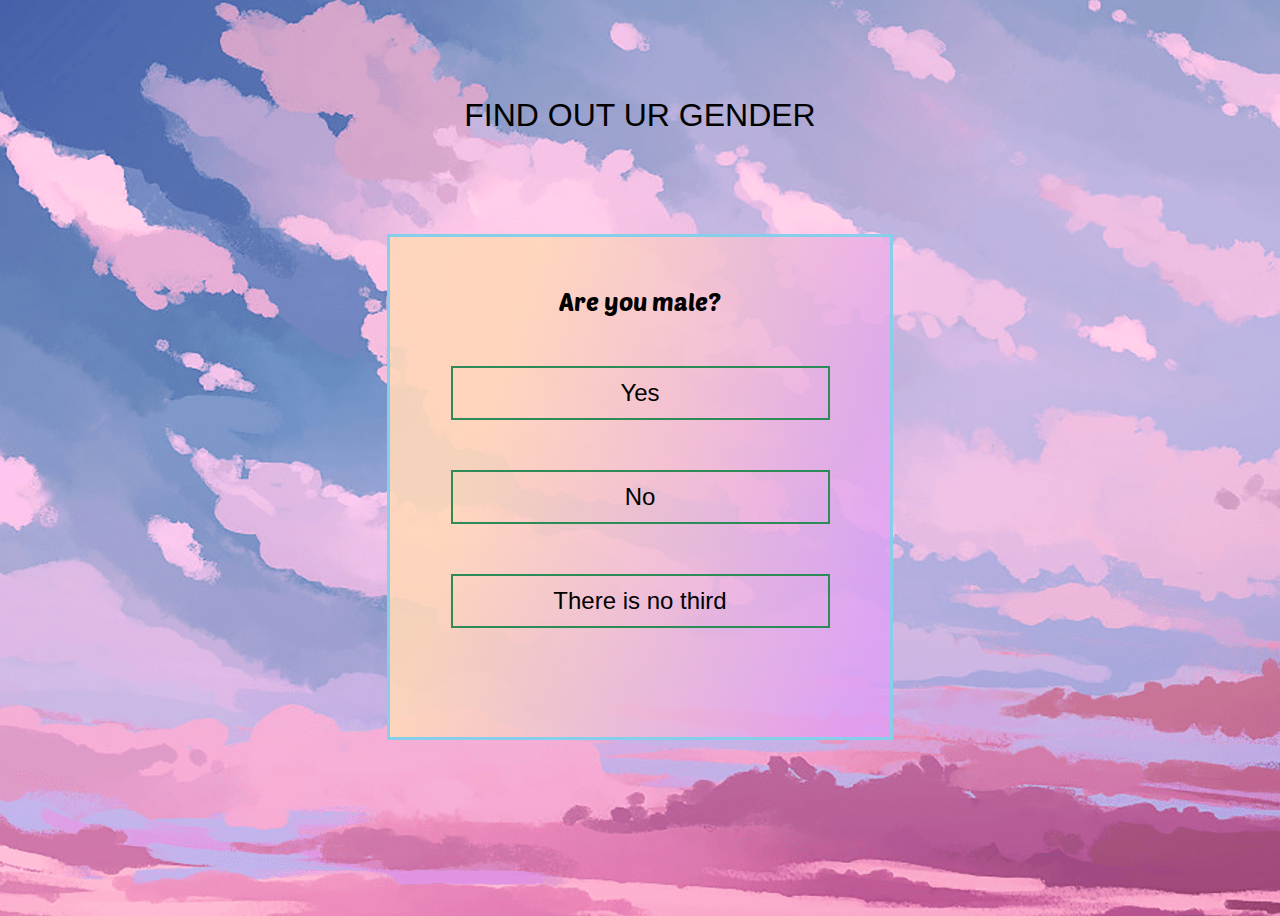
<file: Gender Guesser/index.html>
<!DOCTYPE html>
<html lang="en">
  <head>
    <meta charset="UTF-8" />
    <meta name="viewport" content="width=device-width, initial-scale=1.0" />
    <title>Document</title>
    <link rel="stylesheet" href="styles.css" />
  </head>
  <body>
    <h1>FIND OUT UR GENDER</h1>
    <div class="wrapper">
      <h2>1. Are u a Male</h2>
      <div class="radio-container">
        <div class="option" id="option1">Option 1</div>
        <div class="option" id="option2">Option 2</div>
        <div class="option" id="option3">Option 3</div>
      </div>

      <div class="radio-container" id="para">
        <p id="displayinfo">HELLO</p>
      </div>
    </div>
  </body>
  <link rel="preconnect" href="https://fonts.googleapis.com" />
  <link rel="preconnect" href="https://fonts.gstatic.com" crossorigin />
  <link
    href="https://fonts.googleapis.com/css2?family=Poetsen+One&display=swap"
    rel="stylesheet"
  />
  <script src="script.js"></script>
</html>
</file>
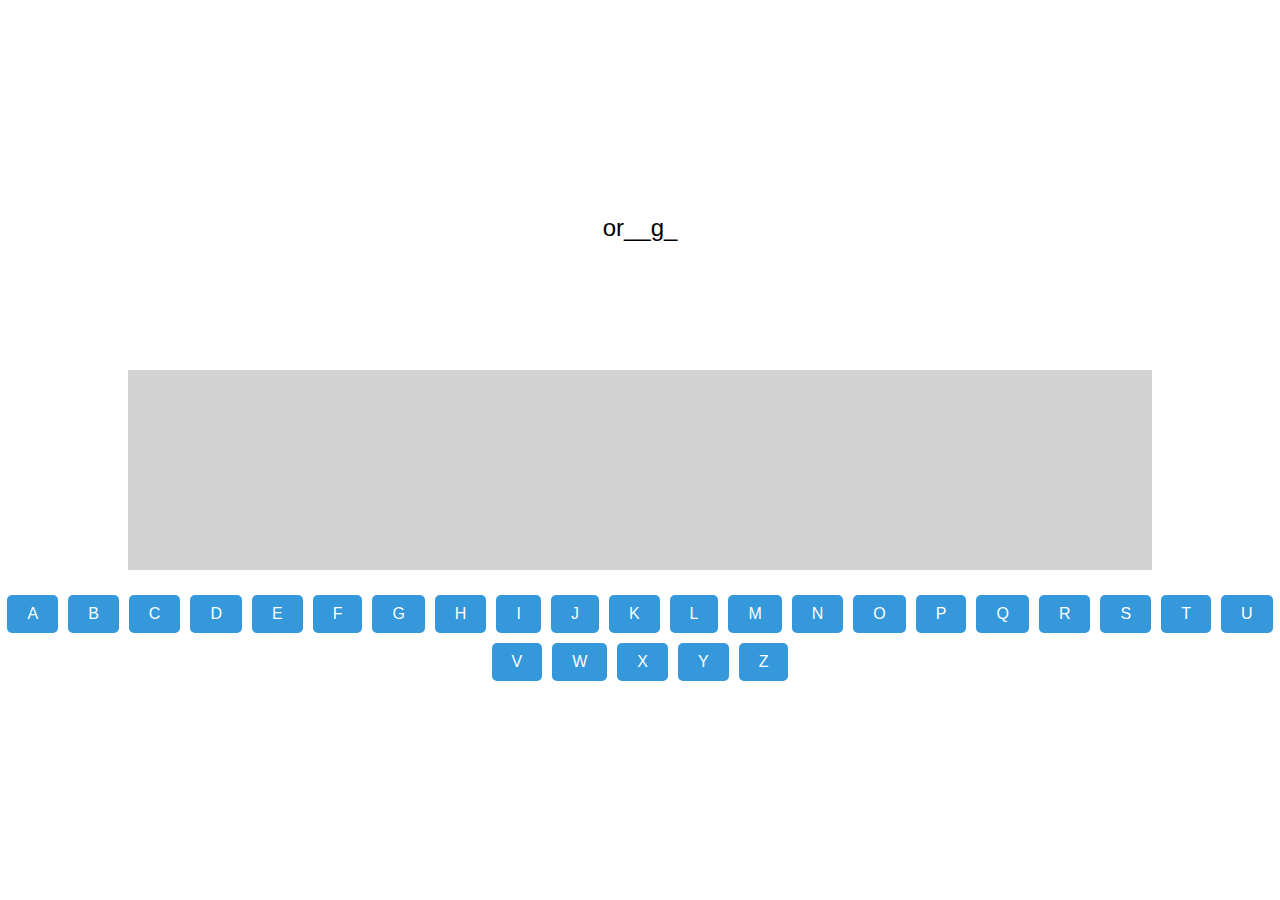
<file: Hangman/index.html>
<!DOCTYPE html>
<html lang="en">
  <head>
    <meta charset="UTF-8" />
    <meta name="viewport" content="width=device-width, initial-scale=1.0" />
    <title>Hangman Game</title>
    <link rel="stylesheet" href="styles.css" />
  </head>
  <body>
    <div class="hangman-container">
      <div class="word-display">
        <p>_ _ _ _ _ _</p>
        <!-- Placeholder for the word to guess -->
      </div>
      <div class="hangman-image">
        <!-- Hangman image placeholder -->
      </div>
      <div class="letter-buttons">
        <!-- Buttons for all alphabet letters will be added dynamically -->
      </div>
    </div>

    <script src="script.js"></script>
  </body>
</html>
</file>
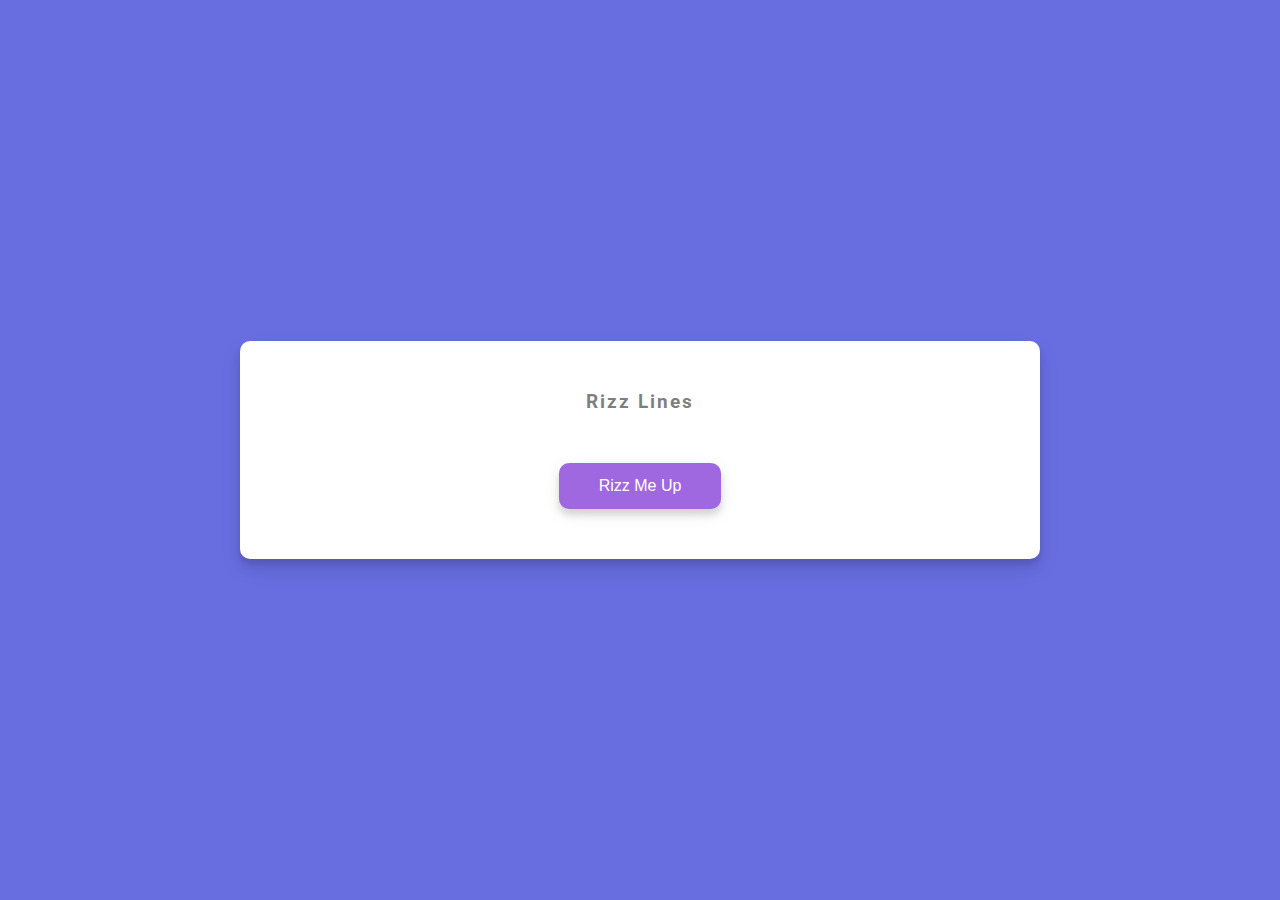
<file: Pickup Lines 101/index.html>
<!DOCTYPE html>
<html lang="en">
  <head>
    <meta charset="UTF-8" />
    <meta name="viewport" content="width=device-width, initial-scale=1.0" />
    <link rel="stylesheet" href="style.css" />
    <title>Dad Jokes</title>
  </head>
  <body>
    <div class="container">
      <h3>Rizz Lines</h3>
      <div id="joke" class="joke"></div>
      <button id="jokeBtn" class="btn">Rizz Me Up</button>
    </div>
    <script src="script.js"></script>
  </body>
</html>
</file>
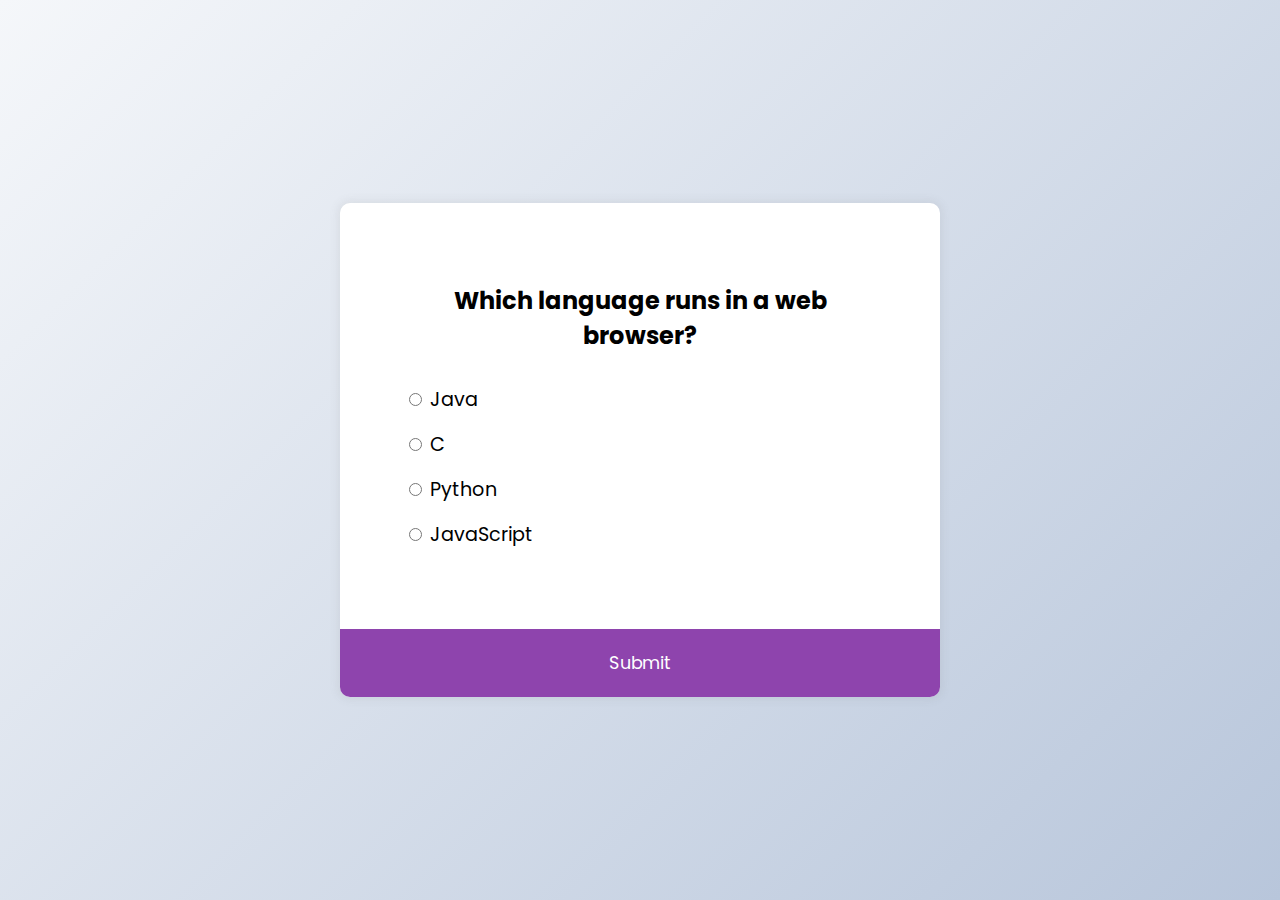
<file: Quiz App/index.html>
<!DOCTYPE html>
<html lang="en">
  <head>
    <meta charset="UTF-8" />
    <meta name="viewport" content="width=device-width, initial-scale=1.0" />
    <link rel="stylesheet" href="styles.css" />
    <title>Quiz App</title>
  </head>
  <body>
    <div class="quiz-container" id="quiz">
      <div class="quiz-header">
        <h2 id="question">Question text</h2>
        <ul>
          <li>
            <input type="radio" name="answer" id="a" class="answer" />
            <label for="a" id="a_text">Question</label>
          </li>

          <li>
            <input type="radio" name="answer" id="b" class="answer" />
            <label for="b" id="b_text">Question</label>
          </li>

          <li>
            <input type="radio" name="answer" id="c" class="answer" />
            <label for="c" id="c_text">Question</label>
          </li>

          <li>
            <input type="radio" name="answer" id="d" class="answer" />
            <label for="d" id="d_text">Question</label>
          </li>
        </ul>
      </div>
      <button id="submit">Submit</button>
    </div>
    <script src="script.js"></script>
  </body>
</html>
</file>
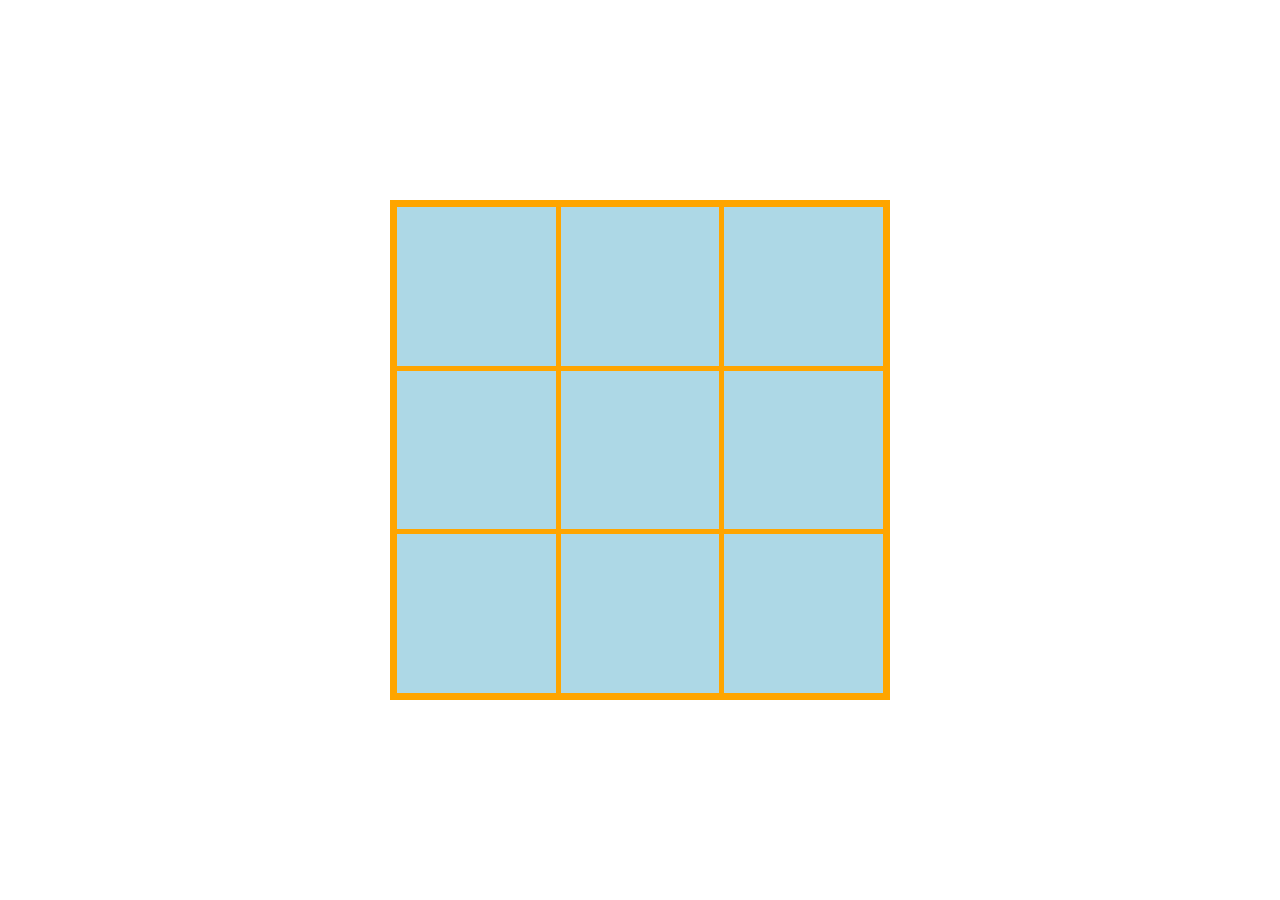
<file: Tic-Tac-Toe/index.html>
<!DOCTYPE html>
<html lang="en">
  <head>
    <meta charset="UTF-8" />
    <meta name="viewport" content="width=device-width, initial-scale=1.0" />
    <link rel="stylesheet" href="styles.css" />
    <title>Document</title>
  </head>
  <body>
    <div class="container">
      <div class="main">
        <div id="section1" class="body"></div>
        <div id="section2" class="body"></div>
        <div id="section3" class="body"></div>
        <div id="section4" class="body"></div>
        <div id="section5" class="body"></div>
        <div id="section6" class="body"></div>
        <div id="section7" class="body"></div>
        <div id="section8" class="body"></div>
        <div id="section9" class="body"></div>
      </div>
    </div>
  </body>

  <script src="script.js"></script>
</html>
</file>
<file: Gender Guesser/styles.css>
body{
    display: flex;
    align-items: center;
    justify-content: center;
    height: 100vh;
    flex-direction: column;
    background-image: url(background.png);
    background-position: center;
    background-repeat: no-repeat; 
}

h1{
    margin-bottom: 200px;
    font-family: "Fjalla One", sans-serif;
    font-weight: 400;
    font-style: normal;
    
}
.wrapper{

  position: relative;
  background: linear-gradient(106.5deg, rgba(255, 215, 185, 0.91) 23%, rgba(223, 159, 247, 0.8) 93%);
  height: 500px;
  width: 500px;
  top: -100px;
  border: 3px solid skyblue;
  
}

h2{
    position: relative;
    text-align: center;
    margin-bottom: 50px;
    padding-top: 30px;
    padding-left:10px ;
    padding-right:10px ;
    font-family: "Poetsen One", sans-serif;
    font-weight: 400;
    font-style: normal;
}


.radio-container{
    display: flex;
    align-items: center;
    justify-content: center;
    flex-direction: column;
    gap: 50px;
}

.option{
    text-align: center;
    line-height: 50px;
    width: 75%;
    height: 50px;
    border:2px seagreen solid;
    font-family: "Bebas Neue", sans-serif;
    font-weight: 400;
    font-style: normal;
    font-size: 1.5rem;
}
</file>
<file: Hangman/styles.css>
body {
    font-family: Arial, sans-serif;
    display: flex;
    justify-content: center;
    align-items: center;
    height: 100vh;
    margin: 0;
}

.hangman-container {
    text-align: center;
}

.word-display {
    margin-bottom: 20px;
    font-size: 24px;
}

.hangman-image {
    margin: 10%;
    height: 200px; /* Add an image for the hangman display */
    background-color: lightgray; /* Placeholder color */
    margin-bottom: 20px;
}

.letter-buttons button {
    padding: 10px 20px;
    margin: 5px;
    font-size: 16px;
    background-color: #3498db;
    color: white;
    border: none;
    cursor: pointer;
    border-radius: 5px;
}

.letter-buttons button:hover {
    background-color: #2980b9;
}
</file>
<file: Pickup Lines 101/style.css>
@import url('https://fonts.googleapis.com/css2?family=Roboto:wght@400;700&display=swap');

* {
  box-sizing: border-box;
}

body {
  background-color: #686de0;
  font-family: 'Roboto', sans-serif;
  display: flex;
  flex-direction: column;
  align-items: center;
  justify-content: center;
  height: 100vh;
  overflow: hidden;
  margin: 0;
  padding: 20px;
}

.container {
  background-color: #fff;
  border-radius: 10px;
  box-shadow: 0 10px 20px rgba(0, 0, 0, 0.1), 0 6px 6px rgba(0, 0, 0, 0.1);
  padding: 50px 20px;
  text-align: center;
  max-width: 100%;
  width: 800px;
}

h3 {
  margin: 0;
  opacity: 0.5;
  letter-spacing: 2px;
}

.joke {
  font-size: 30px;
  letter-spacing: 1px;
  line-height: 40px;
  margin: 50px auto;
  max-width: 600px;
}

.btn {
  background-color: #9f68e0;
  color: #fff;
  border: 0;
  border-radius: 10px;
  box-shadow: 0 5px 15px rgba(0, 0, 0, 0.1), 0 6px 6px rgba(0, 0, 0, 0.1);
  padding: 14px 40px;
  font-size: 16px;
  cursor: pointer;
}

.btn:active {
  transform: scale(0.98);
}

.btn:focus {
  outline: 0;
}
</file>
<file: Quiz App/styles.css>
@import url('https://fonts.googleapis.com/css2?family=Poppins:wght@200;400&display=swap');

* {
  box-sizing: border-box;
}

body {
  background-color: #b8c6db;
  background-image: linear-gradient(315deg, #b8c6db 0%, #f5f7fa 100%);
  font-family: 'Poppins', sans-serif;
  display: flex;
  align-items: center;
  justify-content: center;
  height: 100vh;
  overflow: hidden;
  margin: 0;
}

.quiz-container {
  background-color: #fff;
  border-radius: 10px;
  box-shadow: 0 0 10px 2px rgba(100, 100, 100, 0.1);
  width: 600px;
  overflow: hidden;
}

.quiz-header {
  padding: 4rem;
}

h2 {
  padding: 1rem;
  text-align: center;
  margin: 0;
}

ul {
  list-style-type: none;
  padding: 0;
}

ul li {
  font-size: 1.2rem;
  margin: 1rem 0;
}

ul li label {
  cursor: pointer;
}

button {
  background-color: #8e44ad;
  color: #fff;
  border: none;
  display: block;
  width: 100%;
  cursor: pointer;
  font-size: 1.1rem;
  font-family: inherit;
  padding: 1.3rem;
}

button:hover {
  background-color: #732d91;
}

button:focus {
  outline: none;
  background-color: #5e3370;
}
</file>
<file: Tic-Tac-Toe/styles.css>
body {
    margin: 0;
    height: 100vh; /* Ensure the body takes up the full viewport height */
    display: flex;
    justify-content: center;
    align-items: center;
  }
  
  .container {
    display: flex;
    justify-content: center;
    align-items: center;
    background-color: orange;
    padding: 7px;
    box-sizing: border-box; /* Ensures padding is included in the total width/height */
    width: 500px; /* Full width of the container */
    height: 500px;  
}
  
  .main {
    display: grid;
    grid-template-columns: repeat(3, 1fr); /* Create 3 columns of equal width */
    grid-template-rows: repeat(3, 1fr); /* Create 3 rows of equal height */
    gap: 5px; /* Add space between grid items */
    width: 100%; /* Full width of the container */
    height: 100%; /* Full height of the container */
  }
  
  .body {
    background-color: lightblue;
    display: flex;
    justify-content: center;
    align-items: center;
    font-size: 24px; /* Set font size for text */
    cursor: pointer; /* Change cursor to pointer on hover */
    user-select: none; /* Prevent text selection */
  }
</file>
